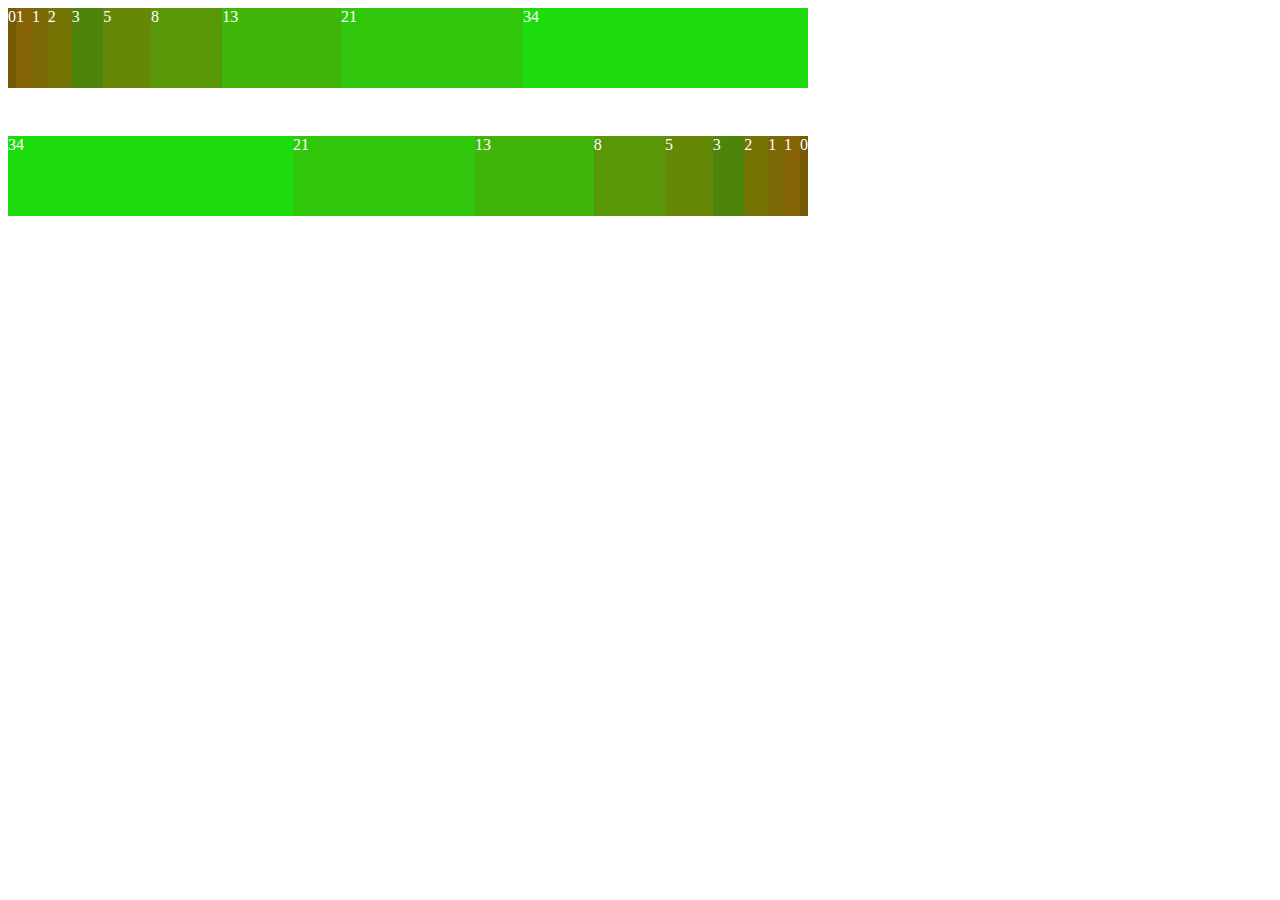
<file: Flexbox_Fibonacci/index.html>
<!DOCTYPE html>
<html lang="en">
  <head>
    <meta charset="UTF-8" />
    <meta name="viewport" content="width=device-width, initial-scale=1.0" />
    <link rel="stylesheet" href="style.css" />
    <title>Document</title>
  </head>
  <body>
    <section class="container">
      <section class="item0">0</section>
      <section class="item1">1</section>
      <section class="item11">1</section>
      <section class="item2">2</section>
      <section class="item3">3</section>
      <section class="item5">5</section>
      <section class="item8">8</section>
      <section class="item13">13</section>
      <section class="item21">21</section>
      <section class="item34">34</section>
      
    </section>

    <section class="container2">


        <section class="item34">34</section>
      <section class="item21">21</section>
      <section class="item13">13</section>
      <section class="item8">8</section>
      <section class="item5">5</section>
      <section class="item3">3</section>
      <section class="item2">2</section>
      <section class="item11">1</section>
      <section class="item1">1</section>
      <section class="item0">0</section>










    </section>



    
  </body>
</html>
</file>
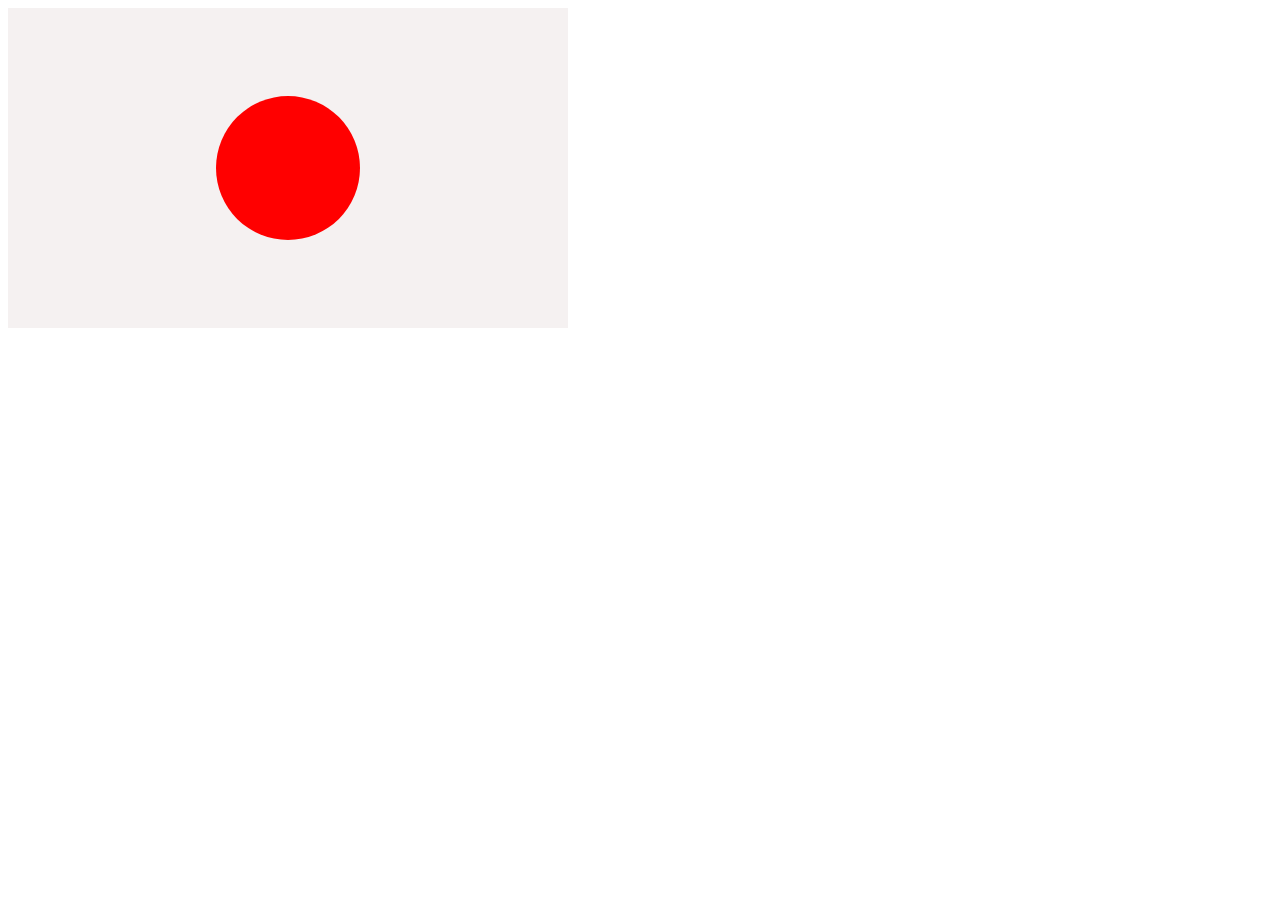
<file: Japans flagga/index.html>
<!DOCTYPE html>
<html lang="en">
  <head>
    <meta charset="UTF-8" />
    <meta name="viewport" content="width=device-width, initial-scale=1.0" />
    <link rel="stylesheet" href="style.css" />
    <title>Japans flagga</title>
  </head>
  <body>
    <section class ="flag">
        <section class="ring"></section>

      </section>
  </body>
</html>
</file>
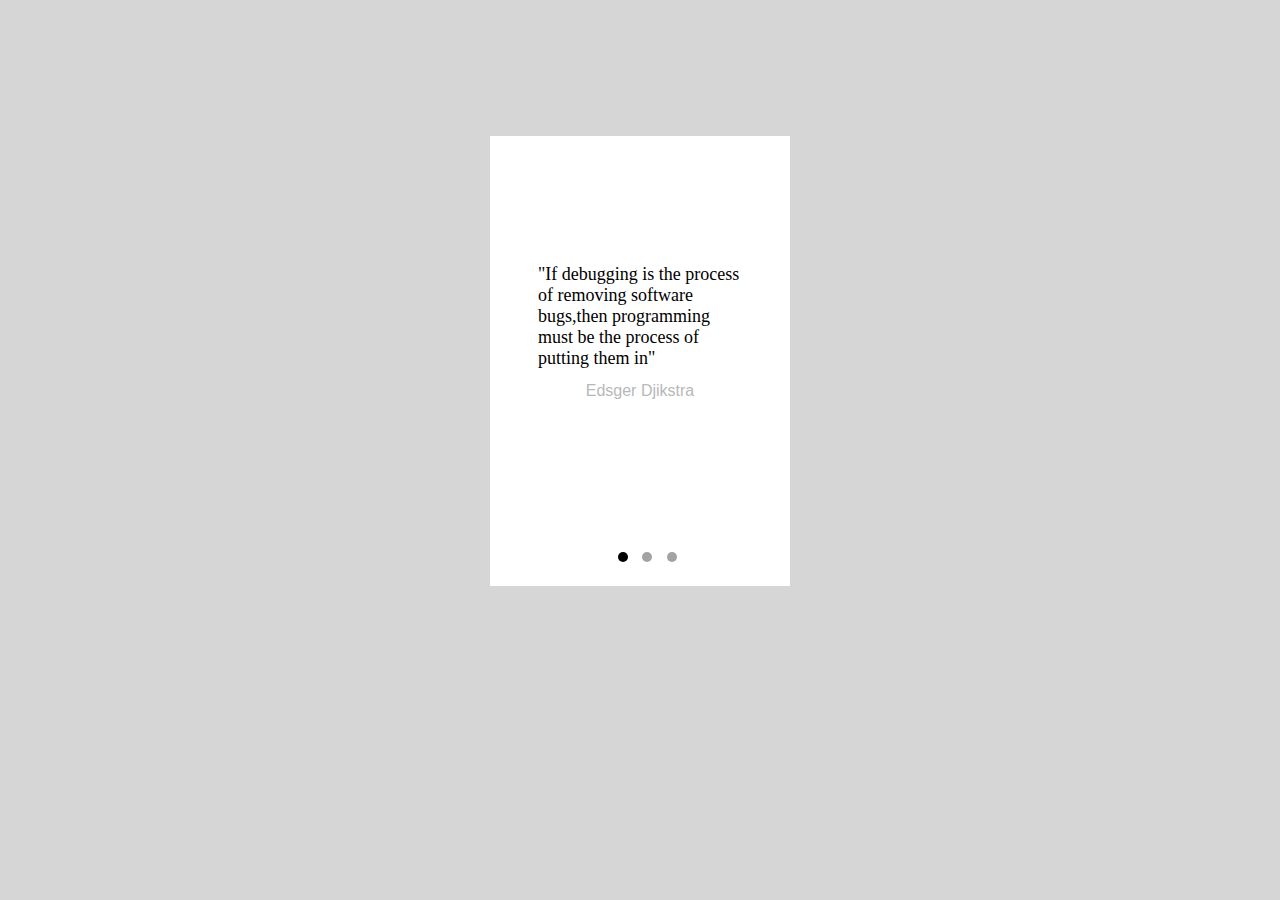
<file: KortmedPager/index.html>
<!DOCTYPE html>
<html lang="en">
  <head>
    <meta charset="UTF-8" />
    <meta name="viewport" content="width=device-width, initial-scale=1.0" />
    <link rel="stylesheet" href="style.css" />
    <title>kort med pager</title>
  </head>
  <body>
    <section class="card">
      <p class="citat">
        "If debugging is the process of removing software bugs,then programming
        must be the process of putting them in"
      </p>
      <p class ="author"> Edsger Djikstra</p>
      <footer>
        
            <a href="X" class="active"> </a>
            <a href="X"> </a>
            <a href="X"> </a>
          



      </footer>

    </section>
  </body>
</html>
</file>
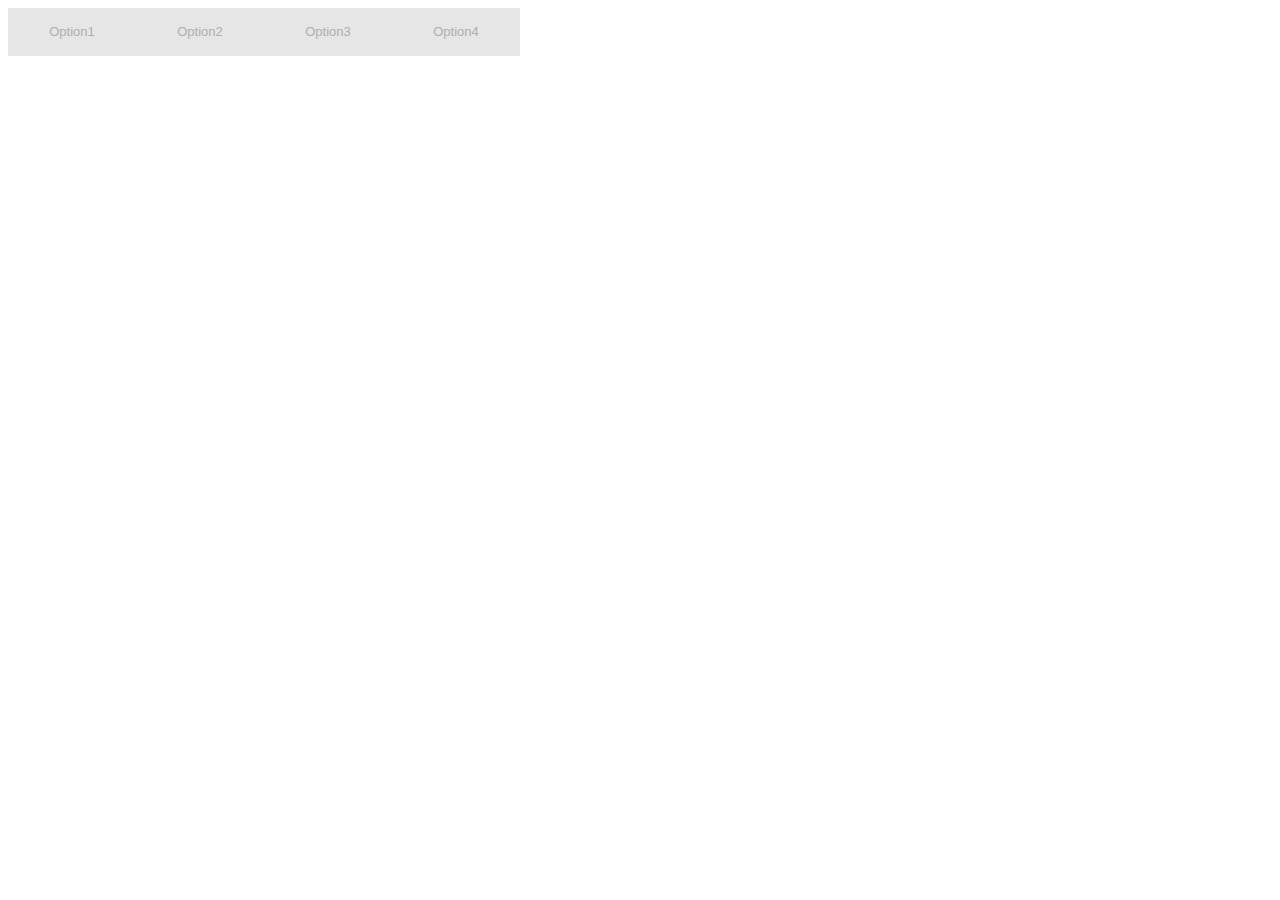
<file: MenuEasy/index.html>
<!DOCTYPE html>
<html lang="en">
<head>
    <meta charset="UTF-8">
    <meta name="viewport" content="width=device-width, initial-scale=1.0">
    <link rel="stylesheet" href="style.css">
    <title>Document</title>
</head>
<body>
    <section class="menu">
        <section class ="fButton"> Option1</section>
        <section class ="fButton">Option2</section>
        <section class ="fButton">Option3</section>
        <section class ="fButton">Option4</section>



    </section>
    
</body>
</html>
</file>
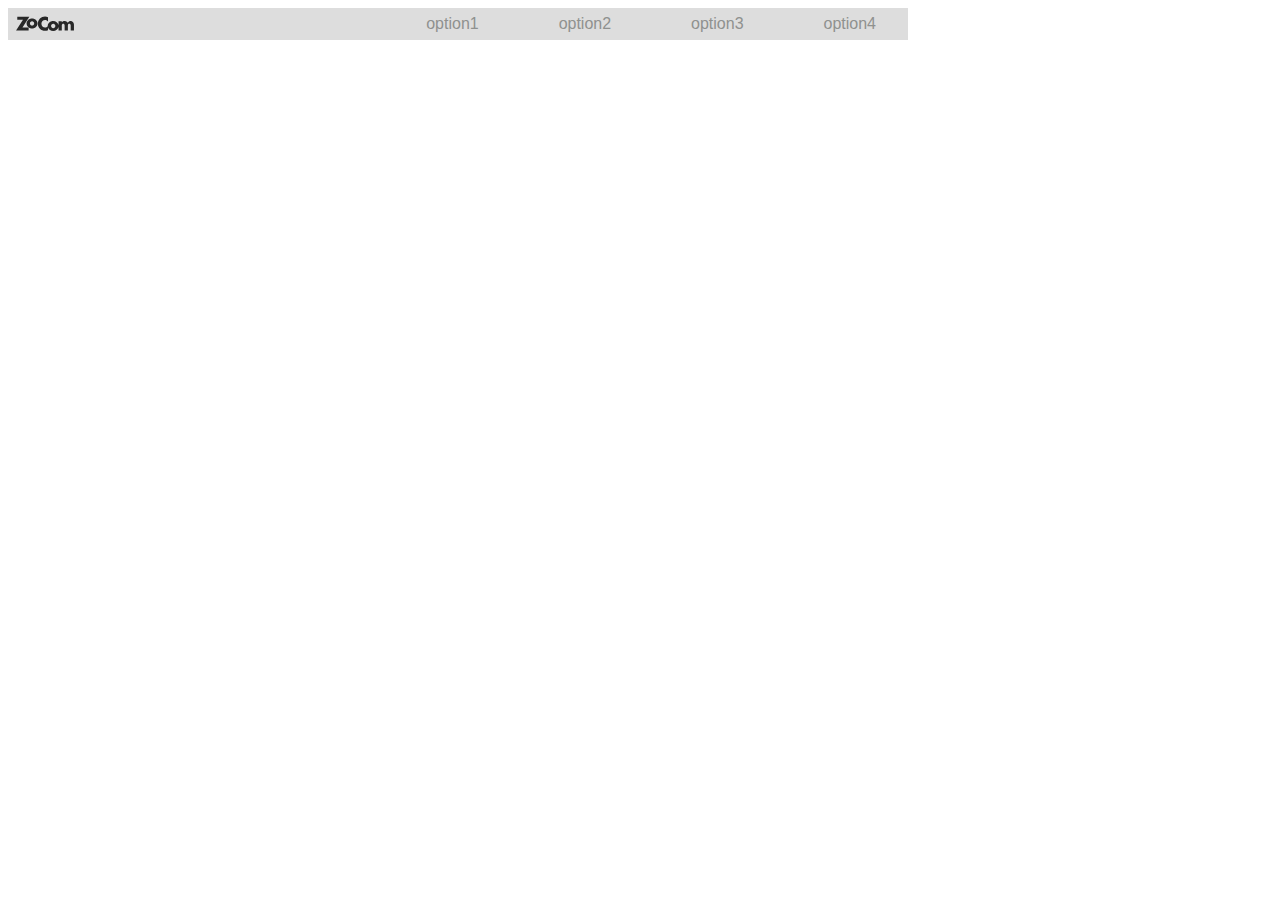
<file: MenuMedium/index.html>
<!DOCTYPE html>
<html lang="en">
<head>
    <meta charset="UTF-8">
    <meta name="viewport" content="width=device-width, initial-scale=1.0">
    <link rel="stylesheet" href="style.css">
    <title>MenuMedium</title>
</head>
<body>
    <section class ="Menu">

        <section class ="logo"> <img src="image/zocom-logo.svg" alt="logotype"></section>


        <section class ="mButton" > option1</section>
        <section class ="mButton" >option2</section>
        <section class ="mButton" >option3</section>
        <section class ="mButton" >option4</section>


    </section>
    
</body>
</html>
</file>
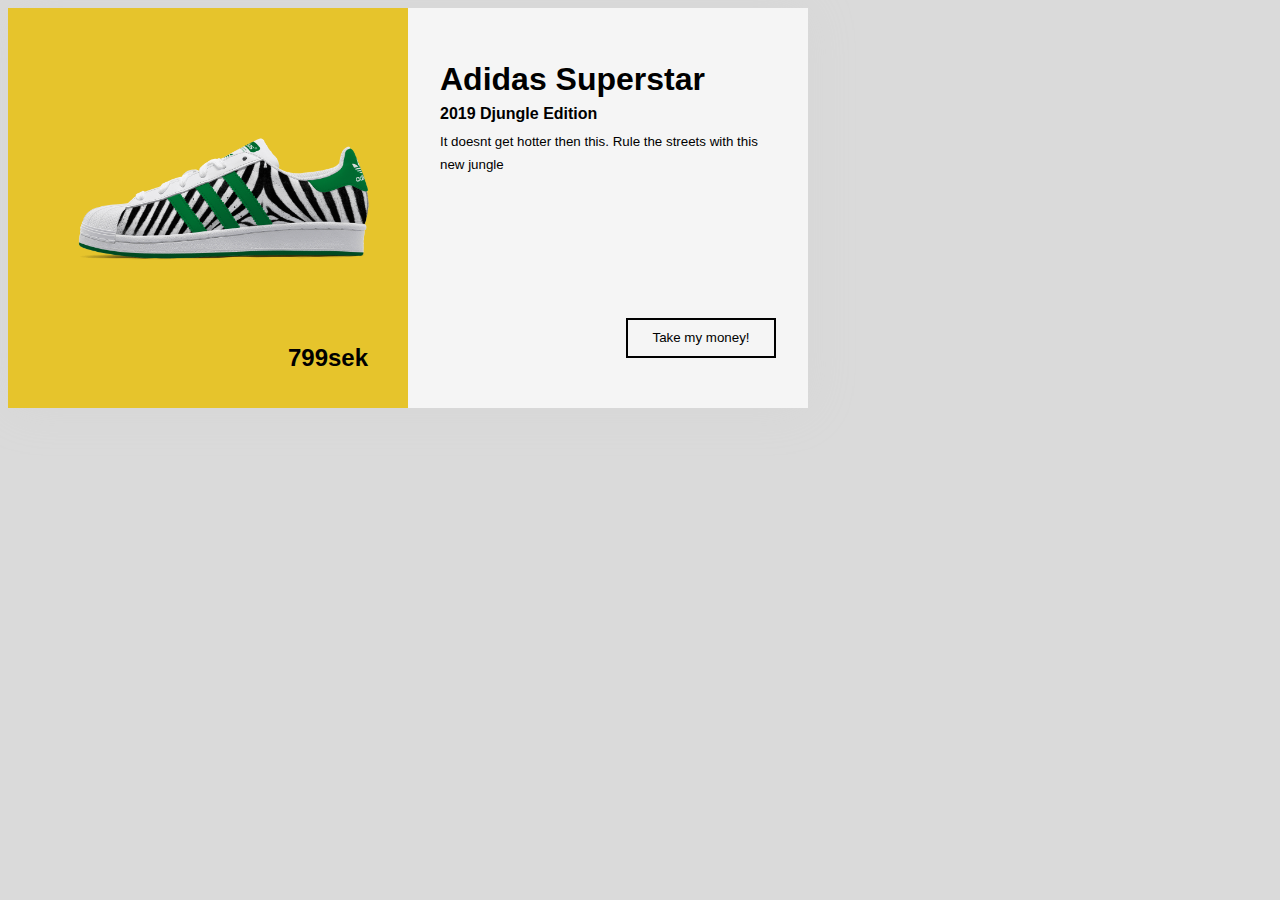
<file: produktkomponent_landskap/index.html>
<!DOCTYPE html>
<html lang="en">
  <head>
    <meta charset="UTF-8" />
    <meta name="viewport" content="width=device-width, initial-scale=1.0" />
    <link rel="stylesheet" href="style.css" />
    <title>produktkomponent landskap</title>
  </head>
  <body>
    <div class="card">
      <div class="product">
        <div class="picture">
          <img src="img/adidas_superstar.png" alt="shoe" />
        </div>
        <h2>799sek</h2>
      </div>
      <div class="info">
        <h1>Adidas Superstar</h1>
        <h2>2019 Djungle Edition</h2>

        <p>
          It doesnt get hotter then this. Rule the streets with this new jungle
        </p>

        <button>Take my money!</button>
      </div>
    </div>
  </body>
</html>
</file>
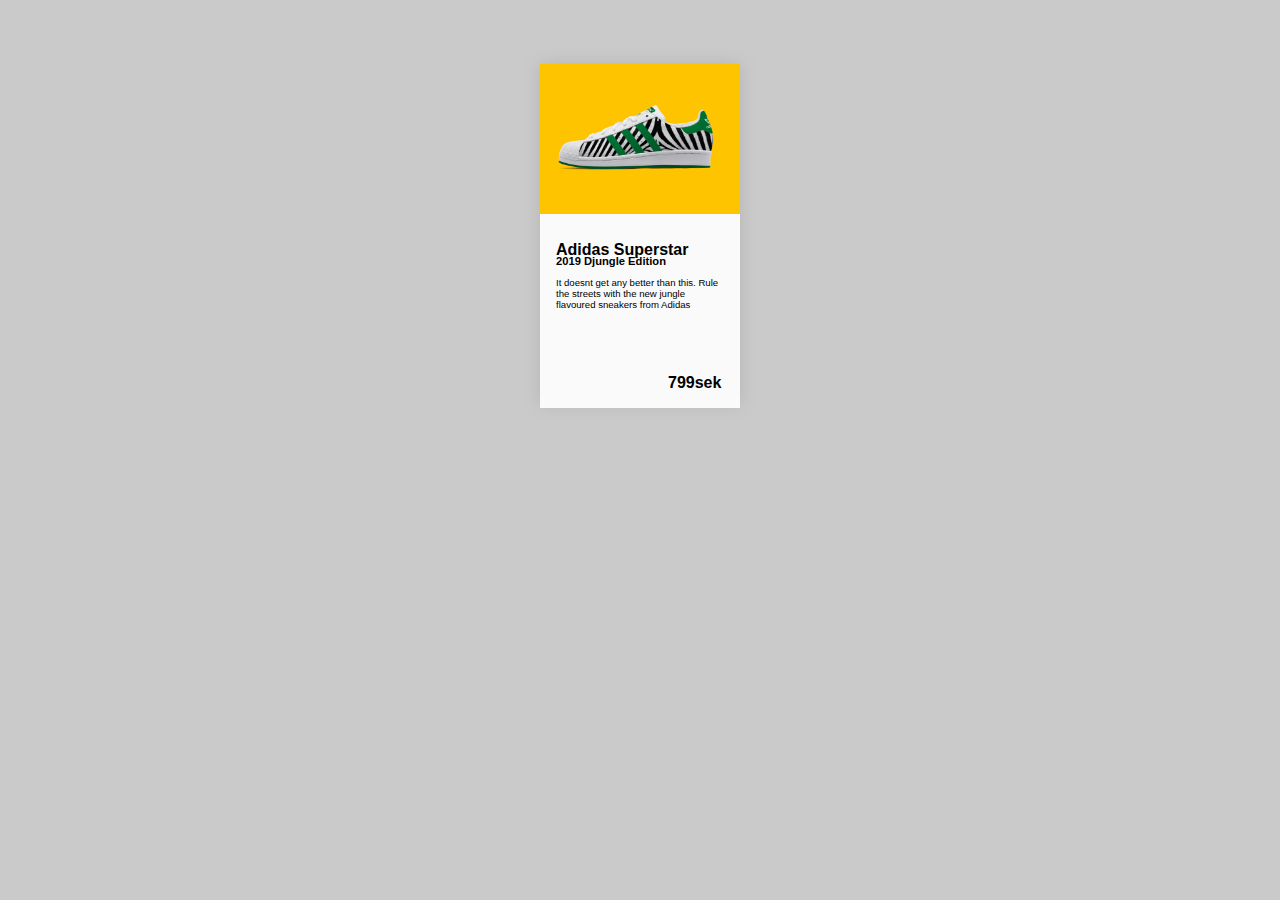
<file: produktkomponent_profil/index.html>
<!DOCTYPE html>
<html lang="en">
  <head>
    <meta charset="UTF-8" />
    <meta name="viewport" content="width=device-width, initial-scale=1.0" />
    <link rel="stylesheet" href="style.css" />
    <title>produktkomponent</title>
  </head>
  <body>
    <section class="card">
      <article class="shoe">
        <img src="adidas_superstar.png" alt="" />
      </article>

      <article class="description">
        <h1>Adidas Superstar</h1>
        <h2>2019 Djungle Edition</h2>
        <p>
          It doesnt get any better than this. Rule the streets with the new
          jungle flavoured sneakers from Adidas
        </p>
        <h3>799sek</h3>
      </article>
    </section>
  </body>
</html>
</file>
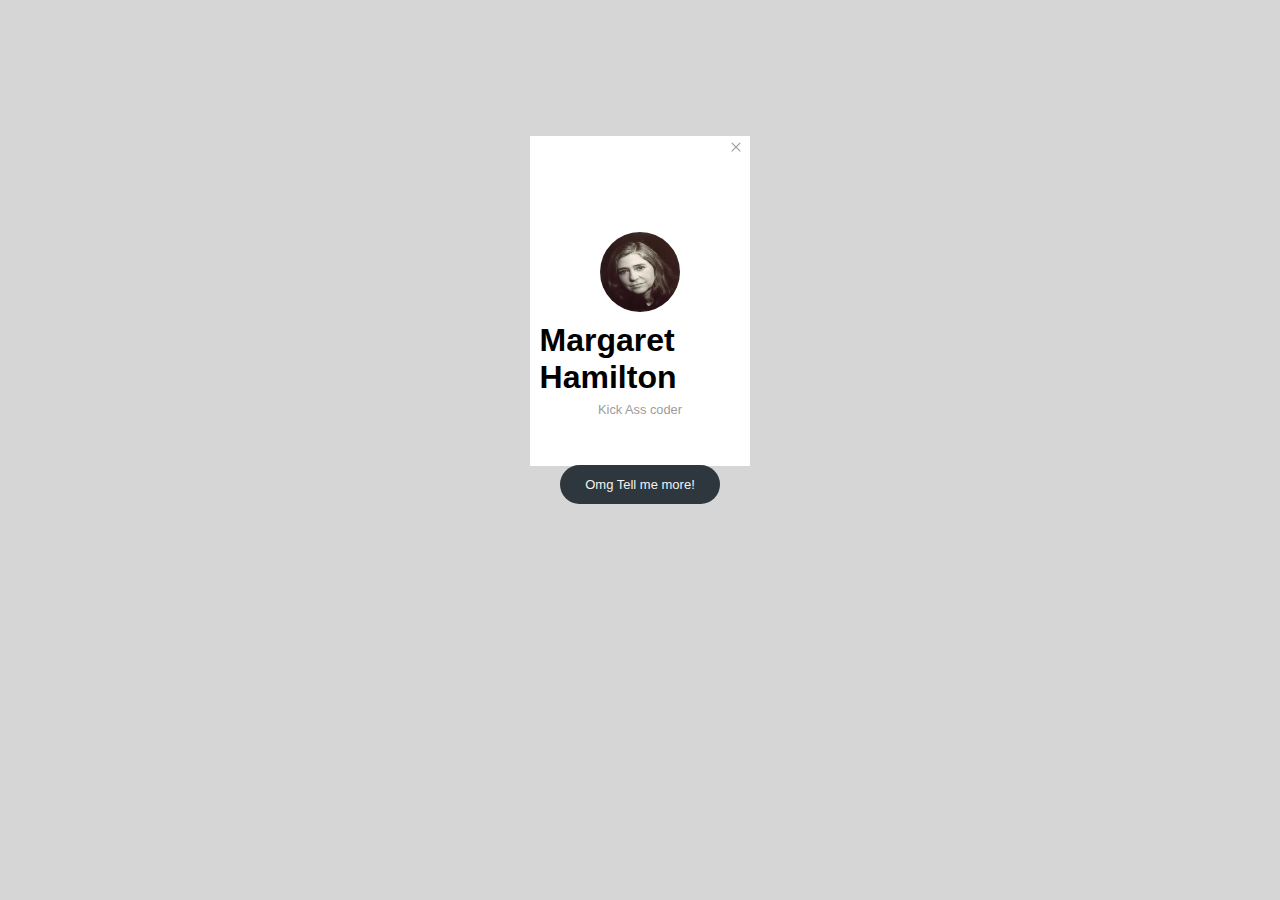
<file: profilkort/index.html>
<!DOCTYPE html>
<html lang="en">
  <head>
    <meta charset="UTF-8" />
    <meta name="viewport" content="width=device-width, initial-scale=1.0" />
    <link rel="stylesheet" href="style.css" />
    <title>kort med pager</title>
  </head>
  <body>

    
    <section class="card">
      <img class="close" src="close.svg" alt="close">
      

      <section class="profile">
        <img src="Margaret_Hamilton_1995.jpg" alt="Margaret">
        <h1 class="name">Margaret Hamilton</h1>
        <p class="title">Kick Ass coder</p>
      </section>

    



      
        
          <a class= info href="x"> Omg Tell me more!</a>
          
        
        
      
    
  </body>
</html>
</file>
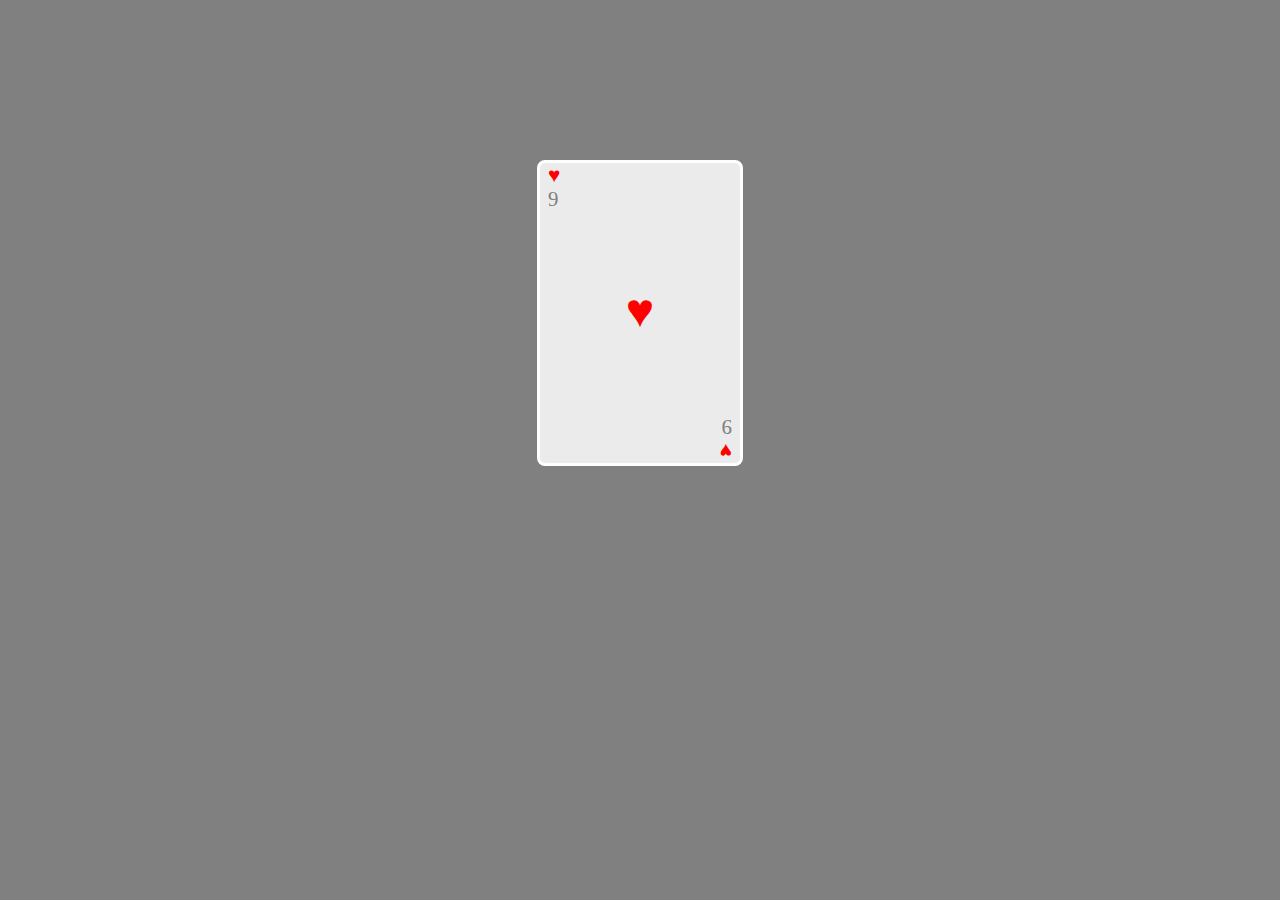
<file: spelkort/index.html>
<!DOCTYPE html>
<html lang="en">
  <head>
    <meta charset="UTF-8" />
    <meta name="viewport" content="width=device-width, initial-scale=1.0" />
    <link rel="stylesheet" href="style.css" />
    <title>spelkort</title>
  </head>

  <body>
    <section class="card">
      <section class="hearth">
        &hearts;
        <p>9</p>
      </section>
      <section class="bighearth">&hearts;</section>

      <section class="hearth">
        &hearts;
        <p>9</p>
      </section>
    </section>
  </body>
</html>
</file>
<file: Flexbox_Fibonacci/style.css>
body {
  color: white;
}

.container {
  display: flex;
  flex-direction: row;
  max-width: 800px;
  height: 5rem;
  margin-bottom: 3rem;
}

.container2 {
  display: flex;
  flex-direction: row;
  max-width: 800px;
  height: 5rem;
}

.item0 {
  background-color: rgb(117, 89, 4);
  flex-grow: 0;
}

.item1 {
  background-color: rgba(132, 100, 5, 1);
  flex-grow: 1;
}
.item11 {
  background-color: rgb(122, 105, 5);
  flex-grow: 1;
}

.item2 {
  background-color: rgba(117, 117, 6, 1);
  flex-grow: 2;
}

.item3 {
  background-color: rgba(78, 132, 12, 1);
  flex-grow: 3;
}

.item5 {
  background-color: rgb(101, 136, 7, 1);
  flex-grow: 5;
}

.item8 {
  background-color: rgb(88, 152, 8, 1);
  flex-grow: 8;
}

.item13 {
  background-color: rgb(63, 181, 10, 1);
  flex-grow: 13;
}

.item21 {
  background-color: rgb(48, 198, 11, 1);
  flex-grow: 21;
}

.item34 {
  background-color: rgb(29, 220, 13, 1);

  flex-grow: 34;
}
</file>
<file: Japans flagga/style.css>
.flag {
  display: flex;
  flex-direction: row;
  justify-content: center;
  width: 35rem;
  height: 20rem;
  background-color: rgb(245, 241, 241);
}

.ring {
  border-radius: 9rem;
  order: 6;
  background-color: red;
  width: 9rem;
  height: 9rem;
  align-self: center;
}
</file>
<file: KortmedPager/style.css>
body {
  background-color: rgb(214, 214, 214);
  display: flex;
  flex-direction: column;
  align-items: center;
}

.card {
  display: flex;
  flex-direction: column;
  background-color: rgb(255, 255, 255);
  margin: 8rem auto auto auto;
  align-items: center;

  width: 300px;
  height: 450px;
}

.citat {
  font-size: large;
  margin-top: 8rem;
  margin-left: 3rem;
  margin-right: 3rem;
  margin-bottom: -0.2rem;
  align-self: center;
  font-family: s;
}

.author {
  color: rgb(184, 184, 184);
  font-family: sans-serif;
}

footer {
  display: flex;
  flex-direction: row;
  align-content: space-between;

  margin-top: 6rem;
}

.card footer a {
  background-color: rgb(163, 163, 163);
  border-radius: 900rem;
  width: 10px;
  height: 10px;
  margin: 2.5rem auto auto 0.9rem;
}

.card footer a.active {
  background-color: rgb(0, 0, 0);
}
</file>
<file: MenuEasy/style.css>
.menu {
  display: flex;
  justify-content: flex-start;
}

.fButton {
  color: rgb(175, 174, 174);
  background-color: rgb(230, 230, 230);
  width: 8rem;
  font-size: small;
  padding-top: 1rem;
  height: 2rem;
  text-align: center;
  font-family: "Franklin Gothic Medium", "Arial Narrow", Arial, sans-serif;
}

.fButton:hover {
  background-color: rgb(155, 155, 155);
}
</file>
<file: MenuMedium/style.css>
.Menu {
  display: flex;

  flex-direction: row;
  background-color: rgb(221, 221, 221);
  height: 2rem;
  max-width: 900px;
  justify-content: flex-end;
}

.mButton {
  font-family: "Franklin Gothic Medium", "Arial Narrow", Arial, sans-serif;
  color: rgb(143, 145, 143);
  text-align: center;
  margin: auto auto auto 1rem;
  width: 8rem;
}

.logo {
  width: 4rem;
  margin-top: 0.5rem;
  margin-left: 0.5rem;

  margin-right: 19rem;
}
</file>
<file: produktkomponent_landskap/style.css>
body {
  display: flex;
  flex-direction: row;
  justify-content: flex-start;

  background-color: rgb(218, 218, 218);
}

.card {
  display: flex;
  flex-direction: row;
  max-width: 800px;
  height: 400px;
  background-color: whitesmoke;
  font-family: Arial, Helvetica, sans-serif;
  box-shadow: 0 0 3rem rgb(214, 214, 214);
}

.product {
  display: flex;
  flex-direction: column;
  align-items: center;

  background-color: rgb(230, 196, 44);
  width: 400px;
}

.product img {
  box-sizing: border-box;
  margin-top: 8rem;
  margin-left: 2rem;
  width: 300px;
}

.product h2 {
  margin-top: 5rem;
  margin-left: 15rem;
}

.info {
  display: flex;
  flex-direction: column;
  justify-content: flex-start;
  box-sizing: border-box;
  max-width: 400px;
  padding: 2rem;
}

.info button {
  width: 150px;
  border: solid 0.15rem;
  align-self: last baseline;
  margin-top: 8rem;
  padding: 0.65rem;
  background: none;
}

.info h1 {
  font-weight: 900;
  margin-bottom: 0.7rem;
}

.info h2 {
  font-size: medium;
  margin-top: -0.3rem;
}

.info p {
  margin-top: -0.3rem;

  line-height: 1.7;
  font-size: smaller;
}
</file>
<file: produktkomponent_profil/style.css>
body {
  background-color: rgb(202, 202, 202);
}

.card {
  display: flex;
  flex-direction: column;
  justify-content: flex-start;
  width: 200px;
  height: 340px;
  margin: 4rem auto auto auto;
  background-color: whitesmoke;
  box-shadow: 0 0 1rem rgb(182, 181, 181);
}

.shoe {
  background-color: rgb(255, 196, 0);
  padding-top: 2.5rem;
  padding-bottom: 2.5rem;
}

.card img {
  width: 160px;
  margin-left: 1rem;
}

.description {
  box-sizing: border-box;
  background-color: rgb(250, 250, 250);
  padding: 1rem;
  font-size: 0.6rem;
  font-family: Arial, Helvetica, sans-serif;
  align-self: center;
  max-width: 200px;
}

.description h1 {
  font-size: 1rem;
  font-weight: 900;
}

.description h2 {
  font-size: 0.7rem;
  margin-top: -0.9rem;
}

.description h3 {
  font-size: 1rem;
  margin: 4rem 0rem 0rem 7rem;
}
</file>
<file: profilkort/style.css>
body {
  background-color: rgb(214, 214, 214);
  display: flex;
  flex-direction: column;
  align-items: center;
}

.card {
  display: flex;
  flex-direction: column;
  background-color: rgb(255, 255, 255);
  margin: 8rem auto auto auto;
  align-items: center;

  width: 220px;
  height: 330px;
}

.close {
  width: 10px;
  margin-left: 12rem;
  margin-top: 0.4rem;
  opacity: 40%;
}

.close :hover {
  color: black;
}

.profile {
  display: flex;
  flex-direction: column;
  align-items: center;
  margin-top: 5rem;
  font-family: Arial, Helvetica, sans-serif;
}

.profile img {
  width: 80px;
  height: 80px;
  border-radius: 900rem;
}

.profile h1 {
  margin: 0.6rem;
}

.profile p {
  margin: -0.2rem auto 1rem auto;
  font-family: Arial, Helvetica, sans-serif;
  color: rgb(156, 156, 156);
  font-size: 0.8rem;
}

.info {
  width: 160px;
  height: 15px;

  background-color: rgb(46, 55, 61);
  border-radius: 199px;
  margin-top: 2rem;
  color: rgb(243, 243, 243);
  font-family: Arial, Helvetica, sans-serif;
  text-decoration-line: none;
  text-align: center;
  font-size: small;

  padding-top: 0.75rem;
  padding-bottom: 0.75rem;
}

.info:hover {
  background-color: grey;
}
</file>
<file: spelkort/style.css>
body {
  background-color: grey;
}

.card {
  display: flex;
  flex-direction: column;
  background-color: rgb(235, 235, 235);
  width: 200px;
  height: 300px;
  border: solid white;
  border-radius: 0.5rem;
  margin: 10rem auto auto auto;
}

.hearth {
  color: red;
  font-size: 1.3rem;
  margin-left: 0.5rem;
}

.hearth p {
  color: grey;
  margin: auto;
}

.bighearth {
  color: red;
  font-size: 3rem;
  align-self: center;
  margin-top: 4.5rem;
}

.card :nth-child(3) {
  margin-right: 0.5rem;
  margin-top: auto;
  transform: rotate(180deg);
}
</file>
